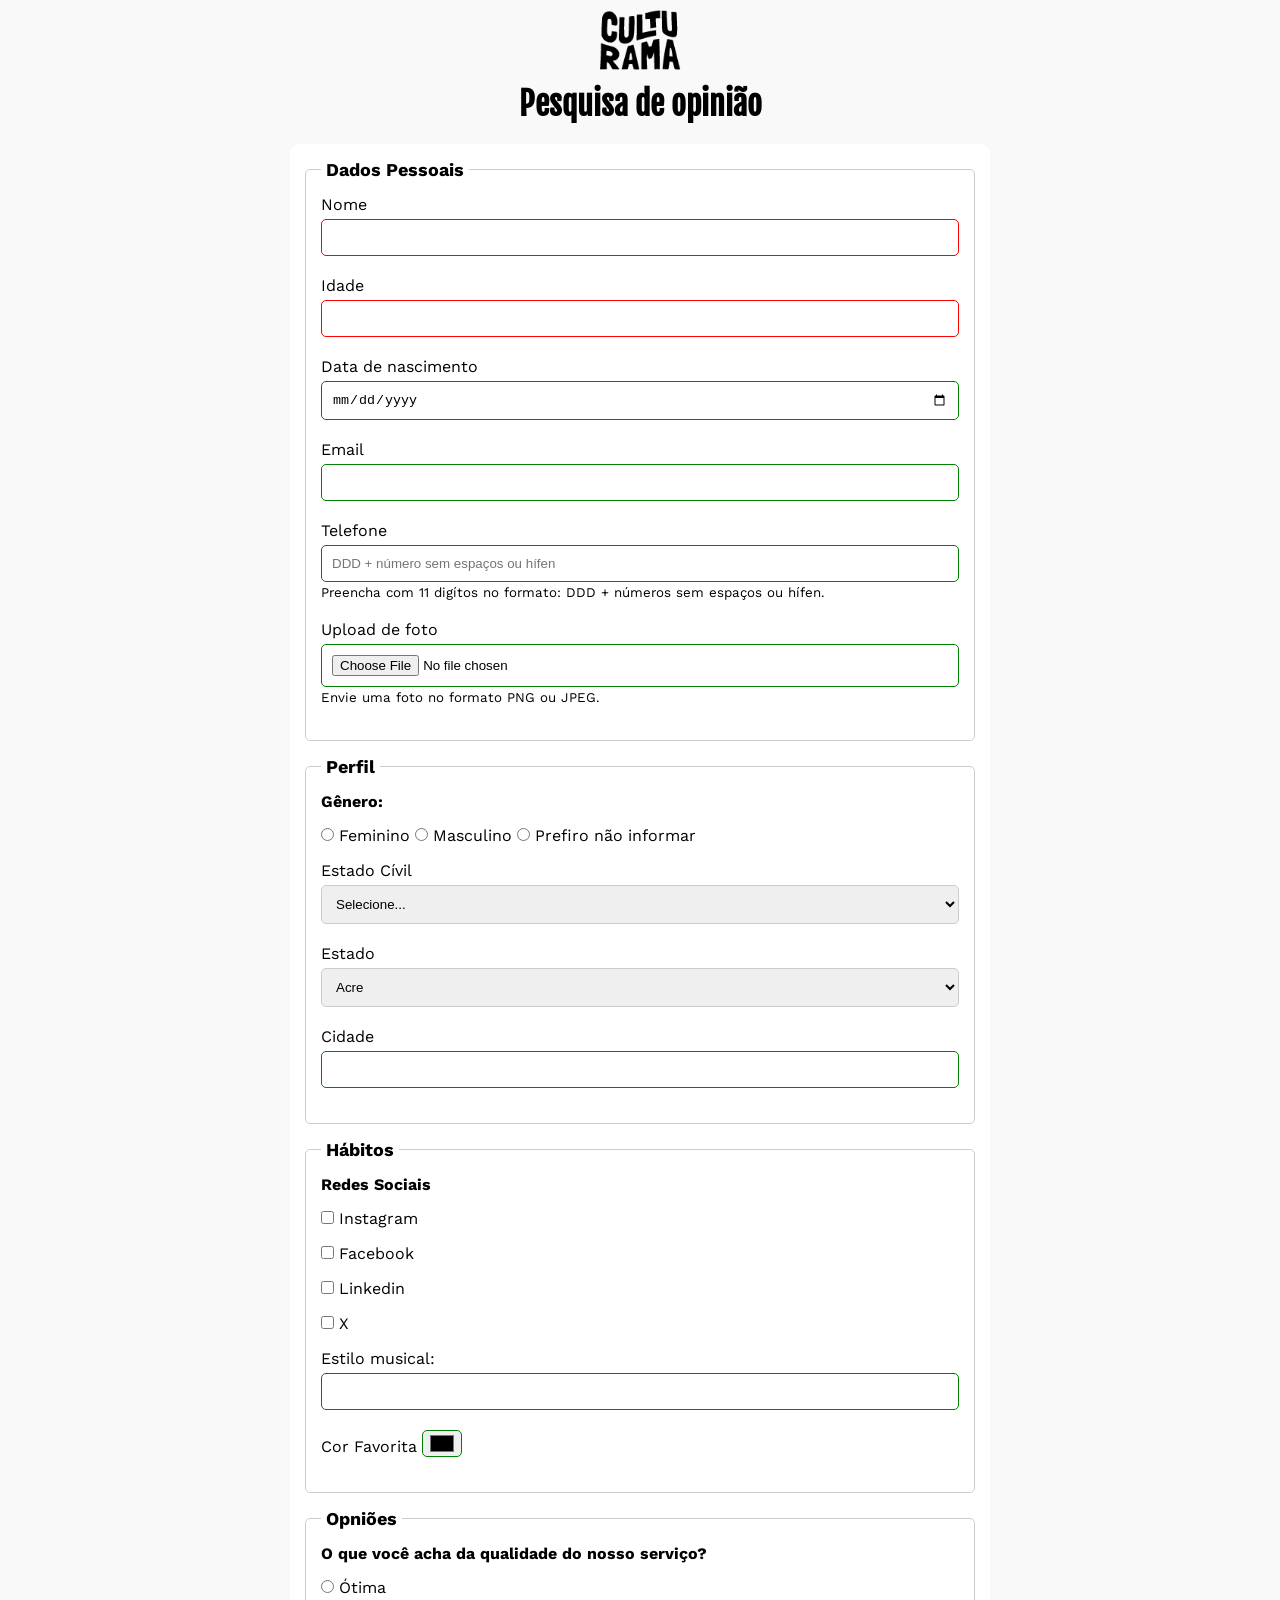
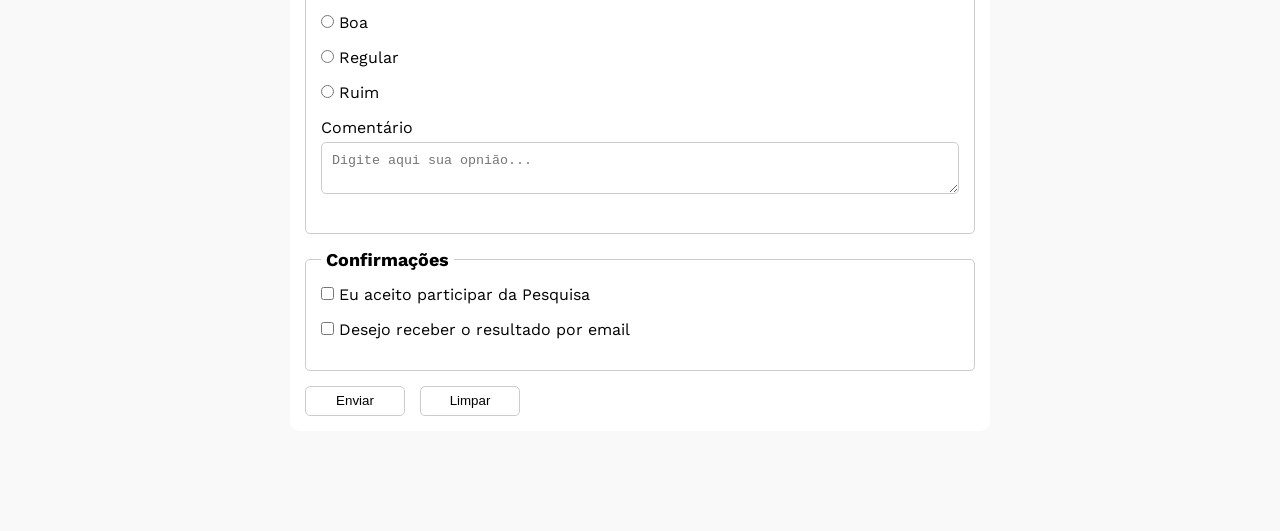
<file: index.html>
<!DOCTYPE html>
<html lang="pt-br">
<head>
    <meta charset="UTF-8">
    <meta name="viewport" content="width=device-width, initial-scale=1.0">
    <meta name="description" content="Formulário de pesquisa de opniões da Culturama">
    <link rel="shortcut icon" href="culturama-favico.png" type="image/x-icon">
    <link rel="stylesheet" href="css/style.css">
    <title>Pesquisa Culturama</title>
</head>
<body>
    <main>
        <header>
            <img src="img/logo-culturama.png" alt="Logo da Culturama">
            <h1>Pesquisa de opinião</h1>
        </header>
        <section>
            <form action="sucesso.html" method="get">
                <fieldset>
                    <legend>Dados Pessoais</legend>
                    <label for="name">Nome</label>
                    <input id="name" type="text" name="userName" required>
                    <br>
                    <label for="age">Idade</label>
                    <input id="age" type="number" name="userAge" min="12" max="100" required>
                    <br>
                    <label for="birthDate">Data de nascimento</label>
                    <input id="birthDate" type="date" name="userBirthDate">
                    <br>
                    <label for="email">Email</label>
                    <input id="email" type="email" name="userEmail">
                    <br>
                    <label for="numberPhone">Telefone</label>
                    <input id="numberPhone" type="tel" name="userNumberPhone" pattern="[0-9]{11}" placeholder="DDD + número sem espaços ou hífen" aria-describedby="phoneHelp">
                    <small id="phoneHelp">Preencha com 11 digítos no formato: DDD + números sem espaços ou hífen.</small>
                    <br>
                    <label for="image">Upload de foto</label>
                    <input id="image" type="file" accept="image/*" name="userImage" aria-describedby="helpImage">
                    <small id="helpImage">Envie uma foto no formato PNG ou JPEG.</small>
                    <br>
                </fieldset>
                
                <fieldset>
                    <legend>Perfil</legend>
                    <p>Gênero:</p>
                    <input id="fem" type="radio" name="userGender" value="Feminino">
                    <label for="fem">Feminino</label>
                    <input id="mask" type="radio" name="userGender" value="Masculino">
                    <label for="mask">Masculino</label>
                    <input id="notInformed" type="radio" name="userGender" value="notInformed">
                    <label for="notInformed">Prefiro não informar</label>
                    <br>
                    <label for="maritalStatus">Estado Cívil</label>
                    <select id="maritalStatus" name="userMaritalStatus">
                        <option value="notInformed">Selecione...</option>
                        <option value="casado">Casado</option>
                        <option value="solteiro">solteiro</option>
                        <option value="divorciado">Divorciado</option>
                        <option value="uniao-estavel">União estável</option>
                    </select>
                    <br>
                    <label for="state" required>Estado</label>
                    <select id="state" name="userState">
                        <option value="acre">Acre</option>
                        <option value="alagoas">Alagoas</option>
                        <option value="amapá">Amapá</option>
                        <option value="amazonas">Amazonas</option>
                        <option value="bahia">Bahia</option>
                        <option value="ceará">Ceará</option>
                        <option value="distritoFederal">Distrito Federal</option>
                        <option value="espiritoSanto">Espirito Santo</option>
                        <option value="goiás">Goiás</option>
                        <option value="maranhão">Maranhão</option>
                        <option value="matoGrossoDoSul">Mato Grosso do Su</option>
                        <option value="matoGrosso">Mato Grosso</option>
                        <option value="minasGerais">Minas Gerais</option>
                        <option value="pará">Pará</option>
                        <option value="paraíba">Paraíba</option>
                        <option value="paraná">Paraná</option>
                        <option value="pernambuco">Pernambuco</option>
                        <option value="piauí">Piauí</option>
                        <option value="rioDeJaneiro">Rio de Janeiro</option>
                        <option value="rioGrandeDoNorte">Rio Grande do Norte</option>
                        <option value="rioGrandeDoSul">Rio Grande do Sul</option>
                        <option value="rondônia">Rondônia</option>
                        <option value="roraima">Roraima</option>
                        <option value="santaCatarina">Santa Catarina</option>
                        <option value="sãoPaulo">São Paulo</option>
                        <option value="sergipe">Sergipe</option>
                        <option value="tocantins">Tocantins</option>
                    </select>
                    <br>
                    <label for="city">Cidade</label>
                    <input id="city" type="text" name="userCity" autocomplete="address-level2">
                </fieldset>
                
                <fieldset>
                    <legend>Hábitos</legend>
                    <p>Redes Sociais</p>
                    <input id="instagram" type="checkbox" name="social" value="instagram">
                    <label for="instagram">Instagram</label>
                    <br>
                    <input id="facebook" type="checkbox" name="social" value="facebook">
                    <label for="facebook">Facebook</label>
                    <br>
                    <input id="linkedin" type="checkbox" name="social" value="linkedin">
                    <label for="linkedin">Linkedin</label>
                    <br>
                    <input id="x" type="checkbox" name="social" value="x">
                    <label for="x">X</label>
                    <br>
                    <label for="musicStyle">Estilo musical:</label>
                    <input list="styleTypes" id="musicStyle" name="userMusicStyle" type="text">
                    <datalist id="styleTypes">
                        <option value="Rock"></option>
                        <option value="Pop"></option>
                        <option value="Samba"></option>
                        <option value="Sertanejo"></option>
                        <option value="Pagode"></option>
                    </datalist>
                    <br>
                    <label for="color">Cor Favorita</label>
                    <input type="color" name="userFavoritColor" id="color">
                </fieldset>
                <fieldset>
                    <legend>Opniões</legend>
                    <p>O que você acha da qualidade do nosso serviço?</p>
                    <input type="radio" name="userServiceOpnion" id="otima" value="otima">
                    <label for="otima">Ótima</label>
                    <br>
                    <input type="radio" name="userServiceOpnion" id="boa" value="boa">
                    <label for="boa">Boa</label>
                    <br>
                    <input type="radio" name="userServiceOpnion" id="regular" value="regular">
                    <label for="regular">Regular</label>
                    <br>
                    <input type="radio" name="userServiceOpnion" id="ruim" value="ruim">
                    <label for="ruim">Ruim</label>
                    <br>
                    <label for="comment">Comentário</label>
                    <textarea name="userComment" id="comment" placeholder="Digite aqui sua opnião..."></textarea>
                </fieldset>
                <fieldset>
                    <legend>Confirmações</legend>
                    <input type="checkbox" name="userLgpdTerm" id="lgpdTerm" value="accepted" required>
                    <label for="lgpdTerm">Eu aceito participar da Pesquisa</label>
                    <br>
                    <input type="checkbox" name="userGetResult" id="getResult" value="accepted">
                    <label for="getResult">Desejo receber o resultado por email</label>
                </fieldset>
                
                <button type="submit" aria-label="Enviar dados do formulário">Enviar</button>
                <button type="reset" aria-label="Limpar dados do formulário">Limpar</button>
            </form>
        </section>
    </main>
    </body>
    </html>
</file>
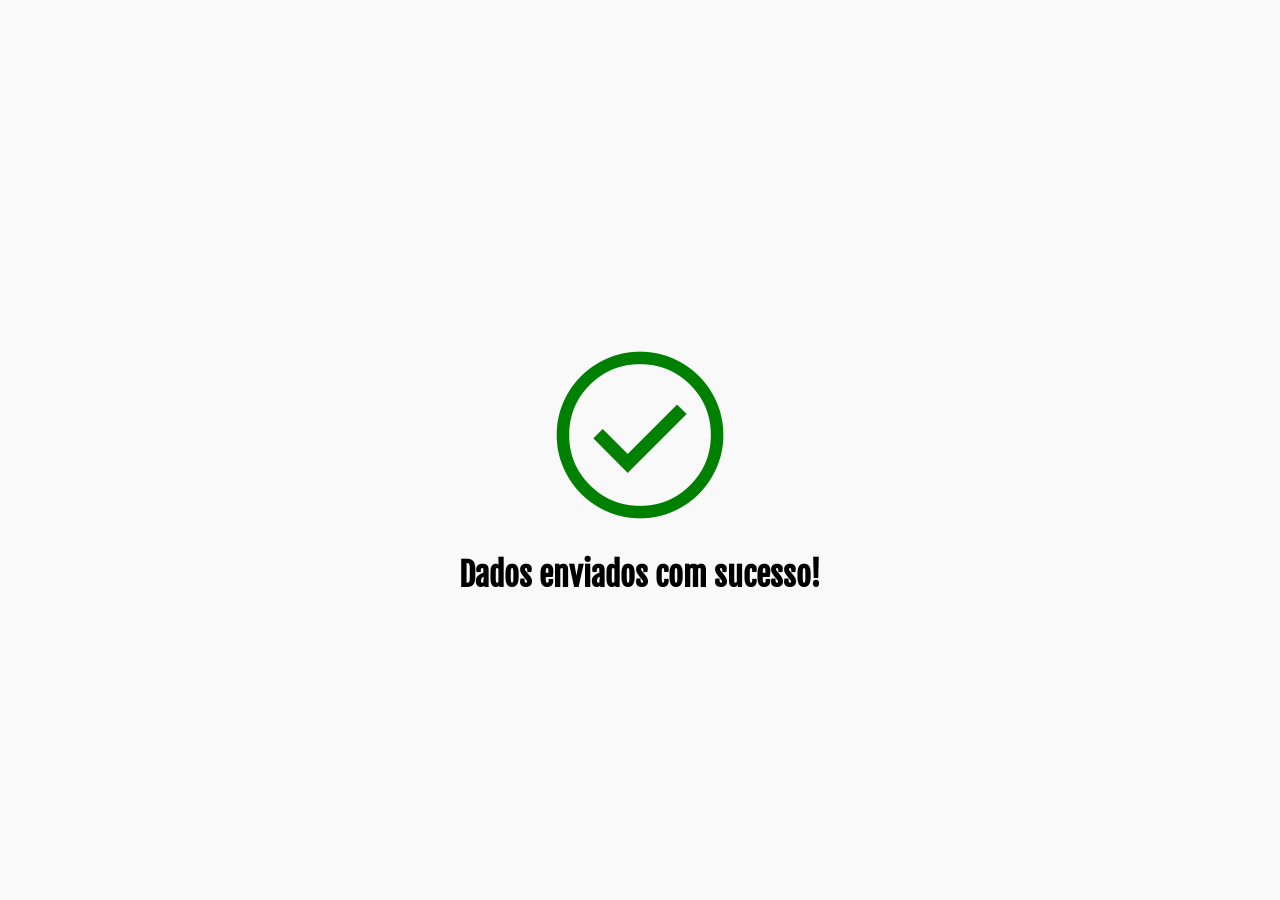
<file: sucesso.html>
<!DOCTYPE html>
<html lang="pt-br">
<head>
    <meta charset="UTF-8">
    <meta name="viewport" content="width=device-width, initial-scale=1.0">
    <link rel="shortcut icon" href="culturama-favico.png" type="image/x-icon">
    <link rel="stylesheet"
        href="https://fonts.googleapis.com/css2?family=Material+Symbols+Outlined:opsz,wght,FILL,GRAD@24,400,0,0&icon_names=check_circle" />
    <link rel="stylesheet" href="css/style.css">
    <title>Sucesso</title>
</head>
<body>
    <main class="msg-sucesso">
        <span class="material-symbols-outlined">check_circle</span>
        <h1 class="msg-sucesso" role="alert">Dados enviados com sucesso!</h1>
    </main>
</body>
</html>
</file>
<file: css/style.css>
@import url('https://fonts.googleapis.com/css2?family=Fjalla+One&family=Work+Sans:ital,wght@0,100..900;1,100..900&display=swap');

* {
    margin: 0;
    padding: 0;
    box-sizing: border-box;
}

body {
    font-family: "Work Sans", sans-serif;
    background-color: #F9F9F9;
}

main {
    width: 100%;
    max-width: 700px;
    margin: 0 auto;
}

header {
    text-align: center;
    margin-bottom: 20px;
}

img {
    width: 100px;
}

h1 {
    font-family: "Fjalla one", sans-serif;
}

form {
    background-color: #FFFFFF;
    padding: 15px;
    border-radius: 10px;
    margin-bottom: 100px;
}

fieldset {
    padding: 15px;
    border: 1px solid #CCCCCC;
    border-radius: 5px;
    margin-bottom: 15px;
}

legend {
    font-weight: bold;
    font-size: 18px;
    padding: 0 5px;
}

label {
    display: inline-block;
    margin-bottom: 5px;
}

input[type="tel"], 
input[type="file"] {
    margin-bottom: 0;
}

small {
    display: inline-block;
    margin-bottom: 20px;
}

p {
    margin-bottom: 15px;
    font-weight: bold;
}

input, select, textarea {
    width: 100%;
    padding: 10px;
    margin-bottom: 20px;
    border: 1px solid #CCCCCC;
    border-radius: 5px;
}

textarea {
    min-width: 100px;
    max-width: 639px;
    min-height: 40px; 
}

input[type="radio"],
input[type="checkbox"] {
    width: auto;
}

input[type="color"] {
    width: 40px;
    padding: 0 5px;
}

input:invalid, select:invalid, textarea:invalid {
    border-color: red;
}

input:valid {
    border-color: green;
}

button {
    width: 100px;
    height: 30px;
    margin-right: 10px;
    background-color: #FFFFFF;
    border: 1px solid #CCCCCC;
    border-radius: 5px;
    cursor: pointer;
}

button[type="submit"]:hover {
    background-color: green;
    color: #FFFFFF;
}

button[type="reset"]:hover {
    background-color: orangered;
    color: #FFFFFF;
}

.material-symbols-outlined {
    color: green;
    font-size: 200px;
    margin-bottom: 20px;
}

main.msg-sucesso {
    text-align: center;
    vertical-align: middle;
    margin-top: 25%;
    padding: 15px;
}
</file>
